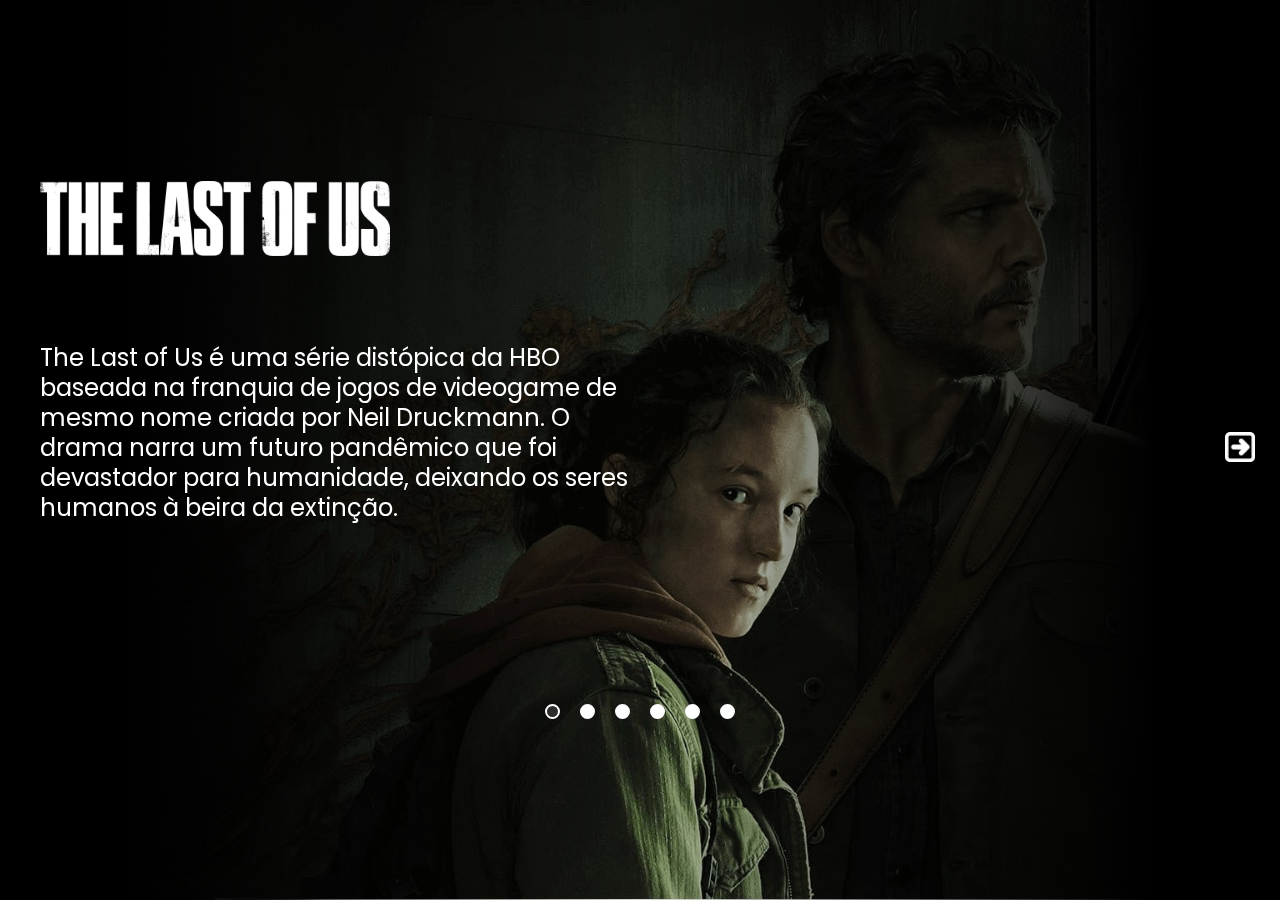
<file: index.html>
<!DOCTYPE html>
<html lang="pt-BR">
<head>
    <meta charset="UTF-8">
    <meta http-equiv="X-UA-Compatible" content="IE=edge">
    <meta name="viewport" content="width=device-width, initial-scale=1.0">
    <title>The Last of Us - Série</title>

    <link rel="preconnect" href="https://fonts.googleapis.com">
    <link rel="preconnect" href="https://fonts.gstatic.com" crossorigin>
    <link href="https://fonts.googleapis.com/css2?family=Poppins:wght@300;400;500&display=swap" rel="stylesheet">

    <link rel="stylesheet" href="./src1/css/reset.css">
    <link rel="stylesheet" href="./src1/css/estilos.css">
    <link rel="stylesheet" href="./src1/css/responsivo.css">

</head>
<body>
    <main>
        <div class="carrossel">
            <img class="imagem ativa" src="./src1/imagem/tlou-1.jpg" alt="Ellie e Joel abraçados">

            <img class="imagem" src="./src1/imagem/tlou-2.jpg" alt="Personagens The Last of Us">

            <img class="imagem" src="./src1/imagem/tlou-3.jpg" alt="Joel olhando pela janela">

            <img class="imagem" src="./src1/imagem/tlou-4.jpg" alt="Ellie e Tess se olhando">

            <img class="imagem" src="./src1/imagem/tlou-5.jpg" alt="Ellie e Joel caminhando em uma cidade destruída">

            <img class="imagem" src="./src1/imagem/tlou-6.jpg" alt="Joel segurando uma lanterna ligada na mão direita">
        </div>

        <div class="conteudo">
            <div class="informacoes">
                <img class="logo" src="./src1/imagem/logo.png" alt="logo The Last of Us">
            
                <p class="descricao">
                    The Last of Us é uma série distópica da HBO baseada na franquia de jogos de videogame de mesmo nome criada por Neil Druckmann. O drama narra um futuro pandêmico que foi devastador para humanidade, deixando os seres humanos à beira da extinção.

                </p>
            </div>
                
            <div class="botoes-carrossel">
                <button class="botao selecionado"></button>
                <button class="botao"></button>
                <button class="botao"></button>
                <button class="botao"></button>
                <button class="botao"></button>
                <button class="botao"></button>
            </div>
        </div>

        <aside class="menu-lateral">
            <ul>
                
                <li>
                    <a href="./index2.html" target="">
                        <img src="./src1/imagem/seta-direita.png" alt="Próxima página" class="icone">
                    </a>
                </li>
            </ul>
        </aside>
    </main>
    <script src="./src1/js/index.js"></script>
</body>
</html>
</file>
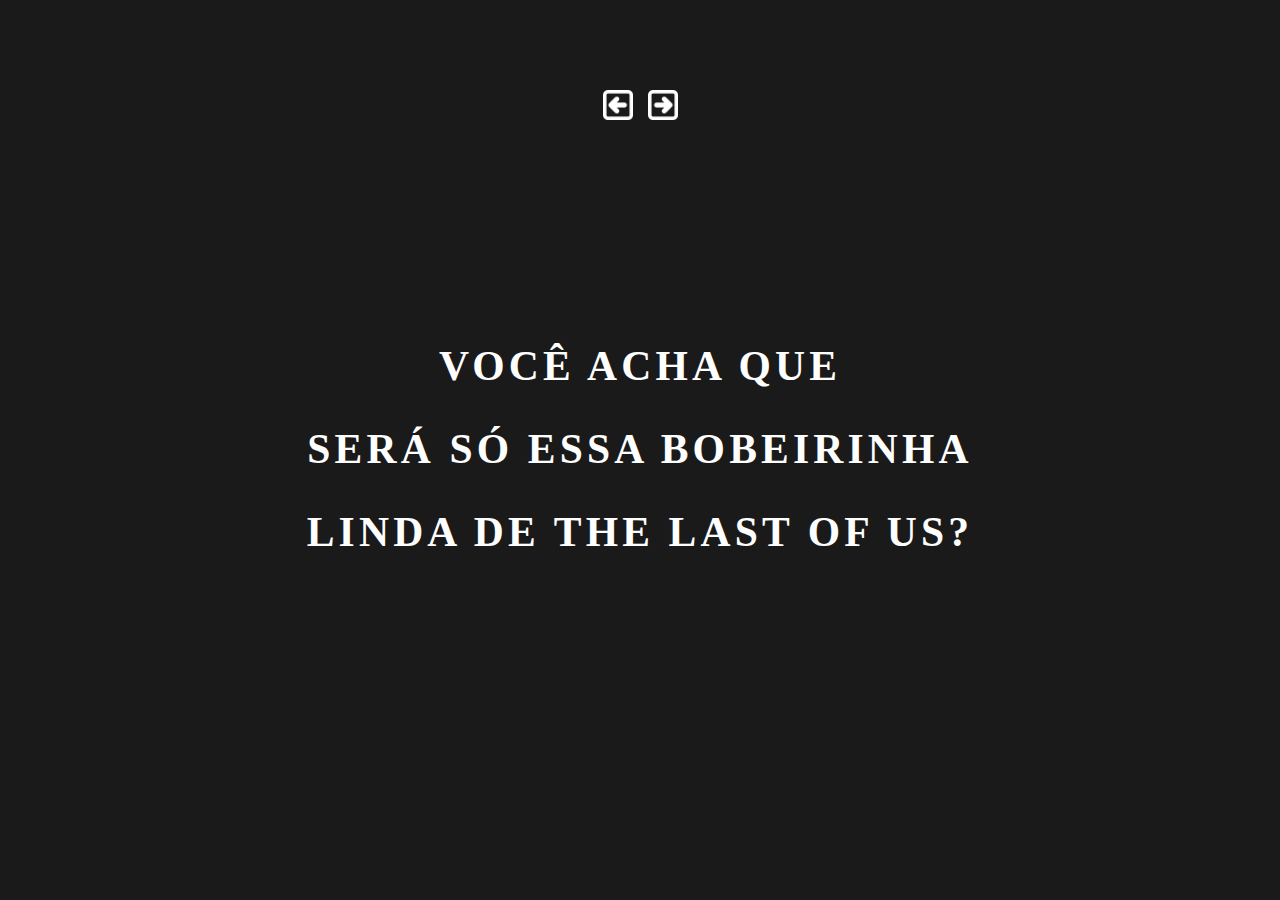
<file: index2.html>
<!DOCTYPE html>
<html lang="en">

<head>
    <meta charset="UTF-8">
    <meta http-equiv="X-UA-Compatible" content="IE=edge">
    <meta name="viewport" content="width=device-width, initial-scale=1.0">
    <title>Será?...</title>

    <link rel="stylesheet" href="./src2/css/reset.css">
    <link rel="stylesheet" href="./src2/css/estilos.css">
    <link rel="stylesheet" href="./src2/css/responsivo.css">

</head>

<body>
    <h1>
        <div class="container">
            <span class="txt anim-text-flow">Você acha que<br>será só essa bobeirinha<br>linda de The Last of Us?</span>
        </div>
    </h1>


    <aside class="menu-lateral">
        <ul>
            <li>
                <a href="./index.html" target="">
                    <img src="./src2/imagem/seta-esquerda.png" alt="Página anterior" class="icone">
                </a>
            </li>
            <li>
                <a href="./index3.html" target="">
                    <img src="./src2/imagem/seta-direita.png" alt="Próxima página" class="icone">
                </a>
            </li>
        </ul>
    </aside>

</body>

</html>
</file>
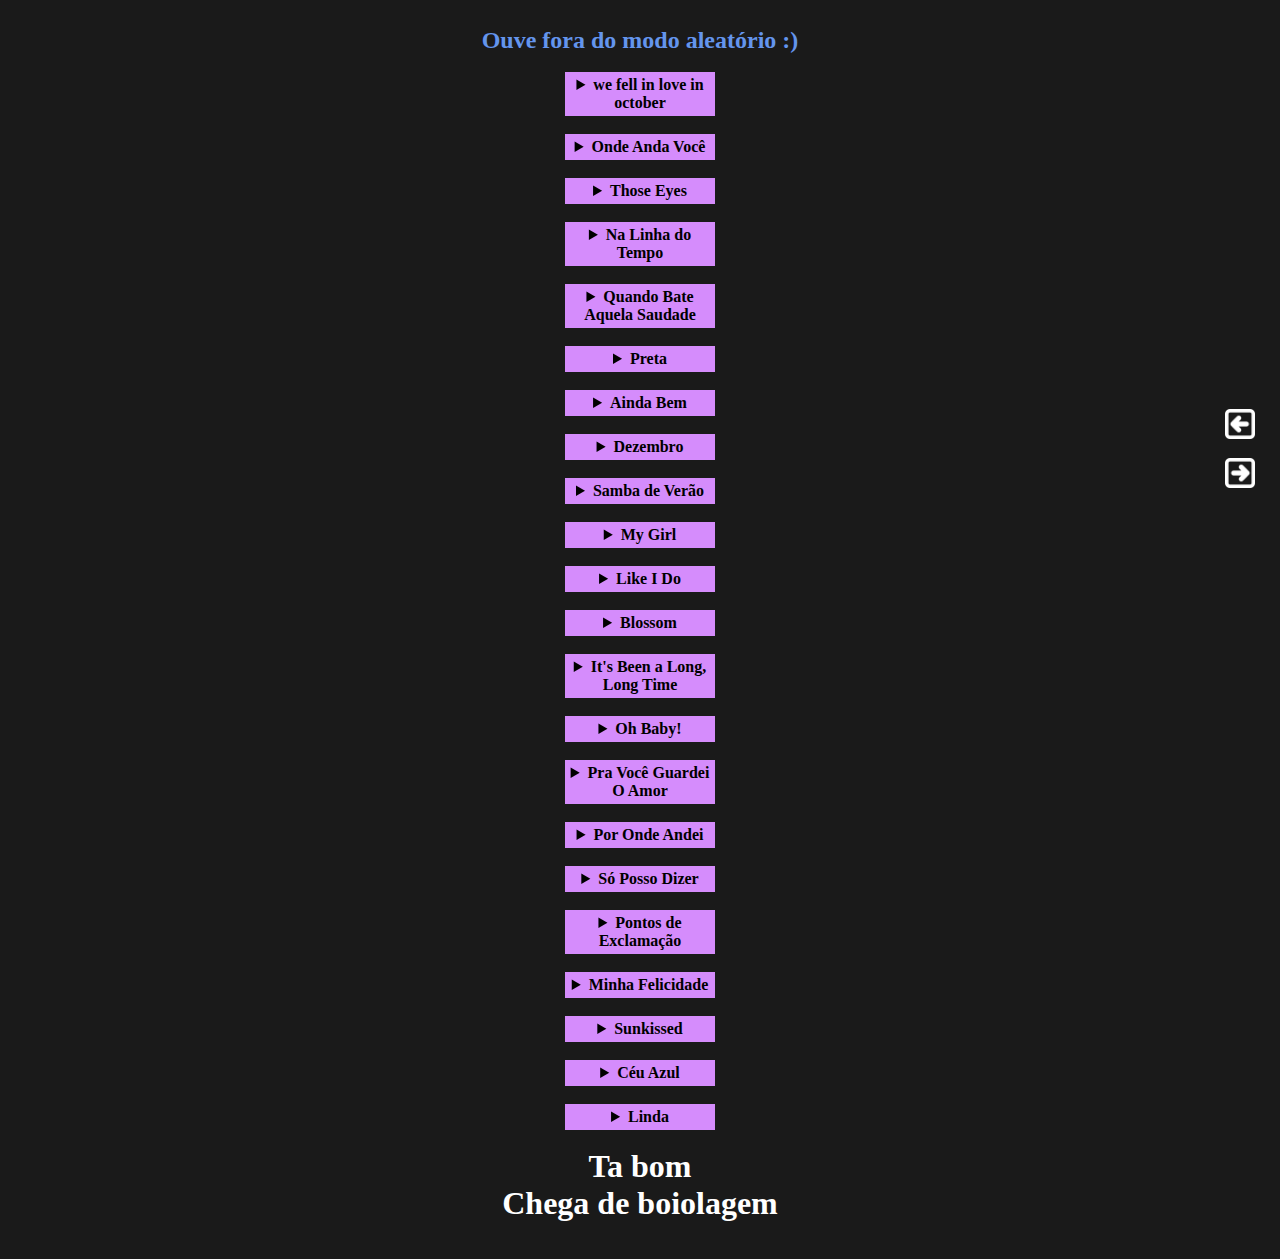
<file: index3.html>
<!DOCTYPE html>
<html lang="en">

<head>
    <meta charset="UTF-8">
    <meta name="viewport" content="width=device-width, initial-scale=1.0">
    <title>Músicas</title>

    <link rel="stylesheet" href="./src3/css/reset.css">
    <link rel="stylesheet" href="./src3/css/estilos.css">
    <link rel="stylesheet" href="./src3/css/responsivo.css">

</head>

<body>
    <center>

        <div class="div_background"></div>
        <p>
        <h2><br>
            <a href="https://open.spotify.com/playlist/4BngPzo7iBWo9ljDiGcypI?si=53e51b097d1c49df" target="_blank">
                Ouve fora do modo aleatório :)
            </a>
        </h2>
        </p><br>
        <details>
            <summary id="caixa"><b> we fell in love in october </b></summary>
            <br>
            <p>
                <font color="white">
                    We fell in love in October<br>
                    That's why, I love fall<br>
                    Looking at the stars<br>
                    Admiring from afar<br>
                    My girl, my girl, my girl<br>
                    You will be my girl<br>
                    My girl, my girl, my girl<br>
                    You will be my world<br>
                    My world, my world, my world<br>
                    You will be my girl<br>
                </font>
            </p>


        </details>

        <br>

        <details>

            <summary id="caixa"> <b> Onde Anda Você </b> </summary>
            <br>
            <p>
                <font color="white">
                    E por falar em saudade<br>
                    Onde anda você?<br>
                    Onde anda os seus olhos<br>
                    Que a gente não vê<br>
                    Onde anda esse corpo?<br>
                    Que me deixou morto<br>
                    De tanto prazer<br>
                    [...]<br>
                    E por falar em paixão<br>
                    Em razão de viver<br>
                    Você bem que podia<br>
                    Me aparecer<br>
                    Nesses mesmos lugares<br>
                    Na noite, nos bares<br>
                    Onde anda você?<br>
        </details>
        <br>
        <details>
            <summary id="caixa"> <b> Those Eyes </b> </summary>
            <br>
            <p>
                <font color="white">
                    When we're done making love<br>
                    And you look up and give me those eyes<br>
                    [...]<br>
                    And your hand touches mine<br>
                    When we're done making love<br>
                    And you look up and give me those eyes<br>
                    'Cause all of the small things that you do<br>
                    Are what remind me why I fell for you<br>
                    And when we're apart, and I'm missing you<br>
                    I close my eyes and all I see is you<br>
                    And the small things you do<br>
        </details> <br>

        <details>
            <summary id="caixa"> <b> Na Linha do Tempo </b> </summary>
            <br>
            <p>
                <font color="white">
                    Eu te dei o ouro do Sol, a prata da Lua<br>
                    Te dei as estrelas pra desenhar o teu céu<br>
                    Na linha do tempo, o destino escreveu<br>
                    Com letras douradas, você e eu<br><br>

                    Há quanto tempo eu esperava encontrar alguém assim<br>
                    Que se encaixasse bem nos planos que um dia fiz pra mim<br>
                    Você e eu<br><br>

                    Vou dizer<br>
                    Que nessas frases tem um pouco de nós dois<br>
                    Que não deixamos o agora pra depois<br>
                    Quando te vejo eu me sinto tão completo por onde eu vou<br><br>

                    E nesses traços vou tentando descrever<br>
                    Que mil palavras é tão pouco pra dizer<br>
                    Que um sentimento muda tudo, muda o mundo<br>
                    Isso é o amor<br><br>

                    Na linha do tempo, o destino escreveu<br>
                    Com letras douradas, você e eu<br></font>
            </p>
        </details>
        <br>
        <details>
            <summary id="caixa"> <b> Quando Bate Aquela Saudade </b> </summary>
            <br>
            <p>
                <font color="white">
                    É você que tem<br>
                    Os olhos tão gigantes<br>
                    E a boca tão gostosa<br>
                    Eu não vou aguentar<br>
                    Senta aqui do lado<br>
                    E tira logo a roupa<br>
                    E esquece o que não importa<br>
                    Nem vamos conversar<br>
                    Olha bem, mulher<br>
                    Eu vou te ser sincero<br>
                    Quero te ver de branco<br>
                    Quero te ver no altar<br>
                    Não tem medo, não<br>
                    Eu sei, vai dar errado<br>
                    A gente fica longe<br>
                    E volta a namorar depois<br>
                    Olha bem, mulher (olha bem, mulher)<br>
                    Eu vou te ser sincero<br>
                    Eu tô com uma vontade danada<br>
                    De te entregar todos beijos que eu não te dei<br>
                    E eu tô com uma saudade apertada<br>
                    De ir dormir bem cansado<br>
                    E de acordar do teu lado pra te dizer<br>
                    Que eu te amo<br>
                    Que eu te amo demais<br>
                    Olha bem, mulher<br>
                    Eu vou te ser sincero<br>
                    Quero te ver de branco<br>
                    Quero te ver no altar<br>
                    Não tem medo, não<br>
                    A gente fica longe<br>
                    A gente até se esconde<br>
                    E volta a namorar depois<br>
                    Que é você que tem (é você que tem)<br>
                    Os olhos tão gigantes<br>
                    E a boca tão gostosa<br>
                    Eu não vou aguentar<br>
                    Olha bem, mulher<br>
                    Eu vou te ser sincero<br>
                    Eu tô com uma vontade danada<br>
                    De te entregar todos os beijos que eu não te dei<br>
                    E eu tô com uma saudade apertada<br>
                    De ir dormir bem cansado<br>
                    E de acordar do teu lado pra te dizer<br>
                    Que eu te amo<br>
                    Que eu te amo demais<br>
                    Eu tô com uma vontade danada<br>
                    De te entregar todos os beijos que eu não te dei<br>
                    E eu tô com uma saudade apertada<br>
                    De ir dormir bem cansado<br>
                    E de acordar do teu lado<br>
                    Pra te dizer que eu te amo<br>
                    Que eu te amo demais<br>
                </font>
            </p>


        </details><br>
        <details>
            <summary id="caixa"> <b> Preta </b> </summary>
            <br>
            <p>
                <font color="white">
                    Quando eu te chamar não se acanhe, não<br>
                    Quero te ver chegando bem devagarinho<br>
                    Ver teu andar ganhando todo meu carinho<br>
                    Ser no teu rosto a razão do só sorrir<br>
                    Ô preta, ainda bem que tu existe<br>
                    Pra me saber e me cuidar se aqui é triste<br>
                    E ensinar que não é não<br>
                    E a vida é sim melhor quando se dá amor<br>
                    Se por acaso eu te disser<br>
                    Que meu segredo é ser segredo pra você<br>
                    Será que muda aí dentro teu querer?<br>
                    O teu amor eu não arrisco de perder<br>
                    Sei lá, é que essa vida sem viver<br>
                    No teu sossego, graça é o que não deve ter<br>
                    A minha prece é pra tu me desvendar<br>
                    Vou te dizer, bobeira é tempo nos ganhar<br>
                    Quando tu quiser, tô te esperando aqui<br>
                    Já fiz a lista de tudo que você gosta<br>
                    Já esqueci os gestos que você não aprova<br>
                    Posso fingir até que sei bem cozinhar, a-ha!<br>
                    Ô preta, ainda bem que tu existe<br>
                    Pra me saber e me cuidar se aqui é triste<br>
                    E ensinar que não é não<br>
                    E a vida é sim melhor quando se dá amor<br>
                    Se por acaso eu te disser<br>
                    Que meu segredo é ser segredo pra você<br>
                    Será que muda aí dentro teu querer?<br>
                    O teu amor eu não arrisco de perder<br>
                    Sei lá, é que essa vida sem viver<br>
                    No teu sossego, graça que não deve ter<br>
                    A minha prece é pra tu me desvendar<br>
                    Vou te dizer, bobeira é o tempo nos ganhar<br>
                    Pretinha<br>
                    O céu tá ali pra te enfeitar<br>
                    Não tem um peso em quem veio pra amar<br>
                    Não tem escolha quando o coração quem diz<br>
                    Pretinha<br>
                    Não tem problema se doer<br>
                    Me deixa perto pra fazer passar<br>
                    Tem nada errado se é o que te faz feliz<br>
        </details> <br>

        <details>
            <summary id="caixa"> <b> Ainda Bem </b> </summary>
            <br>
            <p>
                <font color="white">
                    Ainda bem<br>
                    Que agora encontrei você<br>
                    Eu realmente não sei<br>
                    O que eu fiz pra merecer<br>
                    Você<br><br>

                    Porque ninguém<br>
                    Dava nada por mim<br>
                    Quem dava, eu não tava a fim<br>
                    Até desacreditei de mim<br><br>

                    O meu coração<br>
                    Já estava acostumado<br>
                    Com a solidão<br>
                    Quem diria que a meu lado<br>
                    Você iria ficar<br><br>

                    Você veio pra ficar<br>
                    Você que me faz feliz<br>
                    Você que me faz cantar<br>
                    Assim<br><br>

                    O meu coração<br>
                    Já estava aposentado<br>
                    Sem nenhuma ilusão<br>
                    Tinha sido maltratado<br>
                    Tudo se transformou<br><br>

                    Agora você chegou<br>
                    Você que me faz feliz<br>
                    Você que me faz cantar<br>
                    Assim<br><br>

                    Na, na, na, na<br>
                    Na, na, na, na, na, na<br>
                    Na, na, na, na, na, na, na<br>
                    Na, na, na, na, na, na, na<br>
                    Na, é<br><br>

                    Na, na, na, na<br>
                    Na, na, na, na, na, na<br>
                    Na, na, na, na, na, na, na<br>
                    Na, na, na, na, na, na, na<br>
                    Na, é<br><br>

                    O meu coração<br>
                    Já estava acostumado<br>
                    Com a solidão<br>
                    Quem diria que a meu lado<br>
                    Você iria ficar<br><br>

                    Você veio pra ficar<br>
                    Você que me faz feliz<br>
                    Você que me faz cantar<br>
                    Assim<br><br>

                    O meu coração<br>
                    Já estava aposentado<br>
                    Sem nenhuma ilusão<br>
                    Tinha sido maltratado<br>
                    Tudo se transformou<br><br>

                    Agora você chegou<br>
                    Você que me faz feliz<br>
                    Você que me faz cantar<br>
                    Assim<br><br>

                    Na, na, na, na<br>
                    Na, na, na, na, na, na<br>
                    Na, na, na, na, na, na, na<br>
                    Na, na, na, na, na, na, na<br>
                    Na, é<br><br>

                    Ainda bem<br>
        </details> <br>

        <details>
            <summary id="caixa"> <b> Dezembro </b> </summary>
            <br>
            <p>
                <font color="white">
                    A minha felicidade tem<br>
                    A pele tão macia<br>
                    E os olhos castanhos<br>
                    Num final de tarde de dezembro<br>
                    O sol bate em seu rosto<br>
                    Oh céus, ela é tão bela<br>
                    E o seu olhar se equipara<br>
                    Ao brilho das estrelas<br>
                    O seu sorriso<br>
                    É como uma constelação<br>
                    Me dá sua mão<br>
                    Quero seu amor<br>
        </details> <br>

        <details>
            <summary id="caixa"> <b> Samba de Verão </b> </summary>
            <br>
            <p>
                <font color="white">
                    Você viu só que amor<br>
                    Nunca vi coisa assim<br>
                    E passou, nem parou<br>
                    Mas olhou só pra mim<br>
                    Se voltar, vou atrás<br>
                    Vou pedir, vou falar<br>
                    Vou dizer que o amor<br>
                    Foi feitinho pra dar<br>
                    Olha, é como o verão<br>
                    Quente o coração<br>
                    Salta de repente<br>
                    Para ver a menina que vem<br>
                    Ela vem, sempre tem<br>
                    Esse mar no olhar<br>
                    E vai ver, tem de ser<br>
                    Nunca tem quem amar<br>
                    Hoje sim, diz que sim<br>
                    Já cansei de esperar<br>
                    Não parei, nem dormi<br>
                    Só pensando em me dar<br>
                    Peço, mas você não vem<br>
                    Bem, deixo então, olha o céu<br>
                    Falo só, mas você vem<br>
                    Você viu só que amor<br>
                    Nunca vi coisa assim<br>
                    E passou, nem parou<br>
                    Mas olhou só pra mim<br>
                    Se voltar, vou atrás<br>
                    Vou pedir, vou falar<br>
                    Vou dizer que o amor<br>
                    Foi feitinho pra dar<br>
                    Olha, é como o verão<br>
                    Quente o coração<br>
                    Salta de repente<br>
                    Para ver a menina que vem<br>
                    Ela vem, sempre tem<br>
                    Esse mar no olhar<br>
                    E vai ver, tem de ser<br>
                    Nunca tem quem amar<br>
                    Hoje sim, diz que sim<br>
                    Já cansei de esperar<br>
                    Não parei, nem dormi<br>
                    Só pensando em lhe dar<br>
                    Peço, mas você não vem<br>
                    Bem, deixo então, olha o céu<br>
                    Falo só, mas você vem<br>
                    Deixo então, olha o céu<br>
                    Falo só, mas você vem<br>
                    Deixo então, olha o céu<br>
                    Falo só, mas você vem<br>
        </details> <br>

        <details>
            <summary id="caixa"> <b> My Girl </b> </summary>
            <br>
            <p>
                <font color="white">
                    I've got sunshine on a cloudy day<br>
                    When it's cold outside I've got the month of may<br>
                    I guess you'd say<br>
                    What can make me feel this way<br>
                    My girl (my girl, my girl, ooh)<br>
                    Talkin' 'bout my girl<br>
                    (My girl)<br>
                    I've got so much honey, the bees envy me<br>
                    I've got a sweeter song than the birds in the trees<br>
                    Well, I guess you say<br>
                    What can make me feel this way<br>
                    My girl (my girl)<br>
                    Talkin' 'bout my girl<br>
                    My girl<br>
                    Hey, hey, hey<br>
                    Hey, hey, hey<br>
                    I don't need no money<br>
                    Fortune or fame<br>
                    I've got all the riches, baby<br>
                    One man can claim<br>
                    Well, I guess you say<br>
                    What can make me feel this way<br>
                    My girl (my girl, my girl, ooh)<br>
                    Talkin' 'bout my girl<br>
                    My girl<br>
                    Talkin' 'bout my girl<br>
                    I've got sunshine on a cloudy day<br>
                    My girl I even got the month of may<br>
                    My girl<br>
                    Talkin' 'bout my girl<br>
                    My girl<br>
                    Talkin' 'bout my girl<br>
        </details> <br>

        <details>
            <summary id="caixa"><b> Like I Do </b></summary>
            <br>
            <p>
                <font color="white">
                    There's sunshine in her smile<br>
                    She acts like she's a child, me too<br>
                    She's pretty in her dress<br>
                    But she's pretty nonetheless, it's true<br>
                    If her heart would break in two<br>
                    I would stay to see her through<br>
                    And I like her I wish she knew<br>
                    I hope she likes me like I do<br>
                    Slow dancing in the rain<br>
                    Or traveling to Spain with you<br>
                    I'm desperate for her touch<br>
                    But would she think it's too much, would you?<br>
                    If her heart would break in two<br>
                    I would stay to see her through<br>
                    And I like her I wish she knew<br>
                    Cause no one likes her like I do<br>
                    I wish for love from her<br>
                    I cross my fingers in the hopes that she wishes for same<br>
                    Oh but why can't she move on to someone else<br>
                    Someone like me<br>
                    If her heart would break in two<br>
                    I would stay to see her through<br>
                    And I like her I wish she knew<br>
                    I hope she loves me like I do<br>
                    And if her heart would break in two<br>
                    Just tell me,<br>
                    Oh, tell me,<br>
                    Oh, please tell me that you love me too<br>
                    And I love her I wish she knew<br>
                    Cause no one loves her like I do<br>
                </font>
            </p>


        </details>

        <br>

        <details>

            <summary id="caixa"> <b> Blossom </b> </summary>
            <br>
            <p>
                <font color="white">
                    Mother nature is truly amazing<br>
                    What it can do<br>
                    And it resembles you<br>
                    Each date is a special occasion<br>
                    I'll get tulips and lily's<br>
                    So you can stay with me, yeah<br>
                    I wish I could stay here forever<br>
                    But you got better things to do<br>
                    I won't be complete without you, yeah<br>
                    Six words I say because it's true, yeah<br>
                    Told you there won't be one moment<br>
                    Without you on my mind<br>
                    It's your heart I got to find<br>
                    'Cause every time you smile, flowers blossom<br>
                    Got me thinkin' "I love you, I love you"<br>
                    'Cause you're so awesome<br>
                    Follow me through the rain<br>
                    And let's shelter beneath the flowers<br>
                    I cannot live without you, without you<br>
                    So let's spend hours<br>
                    Spending hours together with nature forever now<br>
                    She is so fine, yeah<br>
                    And lovin' got me outta my mind, yeah<br>
                    Got me thinking 'bout her every other time<br>
                    You're the treasure that my love's gotta find<br>
                    Follow me I know that you wanna (wanna)<br>
                    Chill with me around the sunflowers (flower)<br>
                    Kiss me underneath rain shower (love me)<br>
                    I wish I could stay here forever<br>
                    But you got better things to do<br>
                    I won't be complete without you, yeah<br>
                    Six words I say because it's true, yeah<br>
                    I told you there won't be one moment<br>
                    Without you on my mind<br>
                    It's your heart I got to find<br>
                    'Cause every time you smile, flowers blossom<br>
                    Got me thinkin' "I love you, I love you"<br>
                    'Cause you're so awesome<br>
                    Follow me through the rain<br>
                    And let's shelter beneath the flowers<br>
                    I cannot live without you, without you<br>
                    So let's spend hours<br>
                    Spending hours together with nature forever now<br>
                    Got me thinkin' "I love you, I love you"<br>
                    'Cause you're so awesome<br>
                    Follow me through the rain<br>
                    And let's shelter beneath the flowers<br>
                    I cannot live without you, without you<br>
                    So let's spend hours<br>
                    'Cause every time you smile flowers blossom<br>
                    Got me knowing I love you, I love you<br>
                    'Cause you're so awesome<br>
                    Follow me through the rain<br>
                    And let's shelter beneath the flowers<br>
                    I cannot live without you, without you<br>
                    So let's spend hours<br>
                    Spend our whole life together, yeah<br>
        </details>
        <br>
        <details>
            <summary id="caixa"> <b> It's Been a Long, Long Time </b> </summary>
            <br>
            <p>
                <font color="white">
                    Never thought that you would be<br>
                    Standing here so close to me<br>
                    There is so much I feel that I should say<br>
                    But words can wait until some other day<br><br>

                    Kiss me once<br>
                    Then, kiss me twice<br>
                    Then, kiss me once again<br>
                    It's been a long, long time<br><br>

                    Haven't felt like this, my dear<br>
                    Since can't remember when<br>
                    It's been a long, long time<br><br>

                    You'll never know<br>
                    How many dreams I dream about you<br>
                    Or just how empty they all seem without you<br><br>

                    So, kiss me once<br>
                    Then, kiss me twice<br>
                    Then, kiss me once again<br>
                    It's been a long, long time<br>
        </details> <br>

        <details>
            <summary id="caixa"> <b> Oh Baby! </b> </summary>
            <br>

            <p>
                <font color="white">
                    Oh baby<br>
                    This kinda love makes me feel crazy<br>
                    I can’t stop thinking ‘bout you lately<br>
                    Can we go see the moonlight maybe, oh maybe<br>
                    And oh pretty<br>
                    I miss your smile and thats a pity<br>
                    I wanna take you to the city<br>
                    And shake it shake yeah lets get groovy, get groovy<br><br>

                    Hey<br>
                    What are we doing today?<br>
                    Maybe, go out and sit by the cafe right by the bay<br>
                    Or we could<br>
                    Stay<br>
                    Indoors instead of the shore<br>
                    But I’d rather be in Singapore just taking a tour, with you<br>
                    I never thought that you’d be spending your time with me<br>
                    But I ain’t complaining ‘cause there’s no wherе I would really rather be<br><br>

                    Oh<br>
                    What arе you doing to me?<br>
                    Oh<br>
                    Whenever I’m around you I feel free<br><br>

                    Oh baby<br>
                    This kinda love makes me feel crazy<br>
                    I can’t stop thinking ‘bout you lately<br>
                    Can we go see the moonlight maybe, oh maybe<br>
                    And oh pretty<br>
                    I miss your smile and thats a pity<br>
                    I wanna take you to the city<br>
                    And shake it shake yeah lets get groovy, get groovy<br><br>

                    It started with the “hello, hey, how you doin’?”<br>
                    Then we kicked it off, and started cruisin<br>
                    Through the highs and all the lows<br>
                    Now were livin’ in a place that nobody knows<br>
                    The things we do together makes me smile<br>
                    And our love never seems to leave its style<br><br>

                    Oh<br>
                    And you like what I’m doing to you<br>
                    Oh<br>
                    Whenever we’ve got nothing else to do<br><br>

                    Oh baby<br>
                    This kinda love makes me feel crazy<br>
                    I can’t stop thinking ‘bout you lately<br>
                    Can we go see the moonlight maybe, oh maybe<br>
                    And oh pretty<br>
                    I miss your smile and thats a pity<br>
                    I wanna take you to the city<br>
                    And shake it shake yeah lets get groovy, get groovy<br><br>

                    Oh, I remember when we met<br>
                    The crowd seemed to leave the room and we talked night away<br>
                    Oh, I remember all the stars<br>
                    I saved one for you, I can still see it shine<br><br>


                    Oh baby<br>
                    This kinda love makes me feel crazy<br>
                    I can’t stop thinking ‘bout you lately<br>
                    Can we go see the moonlight maybe, oh maybe<br>
                    And oh pretty<br>
                    I miss your smile and thats a pity<br>
                    I wanna take you to the city<br>
                    And shake it shake yeah lets get groovy, get groovy<br><br>

                    Oh baby<br>
                    This kinda love makes me feel crazy<br>
                    I can’t stop thinking ‘bout you lately<br>
                    Can we go see the moonlight maybe, oh maybe<br>
                    And oh pretty<br>
                    I miss your smile and thats a pity<br>
                    I wanna take you to the city<br>
                    And shake it shake yeah lets get groovy, get groovy<br><br>

                    Oh baby<br>
                    Crazy<br>
                    ‘Bout you lately<br>
                    Maybe, oh maybe<br>
                    And oh pretty<br>
                    Pity<br>
                    To the city<br>
                    And shake it shake yeah lets get groovy, get groovy<br>
                </font>
            </p>
        </details>
        <br>
        <details>
            <summary id="caixa"> <b> Pra Você Guardei O Amor </b> </summary>
            <br>
            <p>
                <font color="white">
                    Pra você guardei o amor que nunca soube dar<br>
                    O amor que tive e vi sem me deixar<br>
                    Sentir sem conseguir provar<br>
                    Sem entregar<br>
                    E repartir<br>
                    Pra você guardei o amor<br>
                    Que sempre quis mostrar<br>
                    O amor que vive em mim vem visitar<br>
                    Sorrir, vem colorir solar<br>
                    Vem esquentar<br>
                    E permitir<br>
                    Quem acolher o que ele têm e traz<br>
                    Quem entender o que ele diz<br>
                    No giz do gesto o jeito pronto<br>
                    Do piscar dos cílios<br>
                    Que o convite do silêncio<br>
                    Exibe em cada olhar<br>
                    Guardei<br>
                    Sem ter porque<br>
                    Nem por razão<br>
                    Ou coisa outra qualquer<br>
                    Além de não saber como fazer<br>
                    Pra ter um jeito meu de me mostrar<br>
                    Achei<br>
                    Vendo em você<br>
                    E explicação nenhuma isso requer<br>
                    Se o coração bater forte e arder<br>
                    No fogo o gelo vai queimar<br>
                    Pra você guardei o amor<br>
                    Que aprendi vendo os meus pais<br>
                    O amor que tive e recebi<br>
                    E hoje posso dar livre e feliz<br>
                    Céu cheiro e ar na cor que arco-íris<br>
                    Risca ao levitar<br>
                    Vou nascer de novo<br>
                    Lápis, edifício, tevere, ponte<br>
                    Desenhar no seu quadril<br>
                    Meus lábios beijam signos feito sinos<br>
                    Trilho a infância, terço o berço<br>
                    Do seu lar<br>
                    Guardei<br>
                    Sem ter porque<br>
                    Nem por razão<br>
                    Ou coisa outra qualquer<br>
                    Além de não saber como fazer<br>
                    Pra ter um jeito meu de me mostrar<br>
                    Achei<br>
                    Vendo em você<br>
                    Explicação nenhuma isso requer<br>
                    Se o coração bater forte e arder<br>
                    No fogo o gelo vai queimar<br>
                </font>
            </p>


        </details><br>
        <details>
            <summary id="caixa"> <b> Por Onde Andei </b> </summary>
            <br>
            <p>
                <font color="white">
                    Desculpe<br>
                    Estou um pouco atrasado<br>
                    Mas espero que ainda dê tempo<br>
                    De dizer que andei errado<br>
                    E eu entendo<br><br>

                    As suas queixas tão justificáveis<br>
                    E a falta que eu fiz nessa semana<br>
                    Coisas que pareceriam óbvias<br>
                    Até pra uma criança<br><br>

                    Por onde andei<br>
                    Enquanto você me procurava?<br>
                    Será que eu sei<br>
                    Que você é mesmo<br>
                    Tudo aquilo que me faltava?<br><br>

                    Amor, eu sinto a sua falta<br>
                    E a falta é a morte da esperança<br>
                    Como um dia que roubaram o seu carro<br>
                    Deixou uma lembrança<br><br>

                    Que a vida é mesmo<br>
                    Coisa muito frágil<br>
                    Uma bobagem, uma irrelevância<br>
                    Diante da eternidade<br>
                    Do amor de quem se ama<br><br>

                    Por onde andei<br>
                    Enquanto você me procurava?<br>
                    E o que eu te dei<br>
                    Foi muito pouco ou quase nada<br><br>

                    E o que eu deixei?<br>
                    Algumas roupas penduradas<br>
                    Será que eu sei<br>
                    Que você é mesmo<br>
                    Tudo aquilo que me faltava?<br><br>

                    Ah, ah, ah, ah, ah, ah<br>
                    Uh, uh, uh<br>
                    Ah, ah, ah, ah, ah, ah<br>
                    Uh, uh, uh<br><br>

                    Amor, eu sinto a sua falta<br>
                    E a falta é a morte da esperança<br>
                    Como um dia que roubaram o seu carro<br>
                    Deixou uma lembrança<br><br>

                    Que a vida é mesmo<br>
                    Coisa muito frágil<br>
                    Uma bobagem, uma irrelevância<br>
                    Diante da eternidade<br>
                    Do amor de quem se ama<br><br>

                    Por onde andei<br>
                    Enquanto você me procurava?<br>
                    E o que eu te dei<br>
                    Foi muito pouco ou quase nada<br><br>

                    E o que eu deixei<br>
                    Algumas roupas penduradas<br>
                    Será que eu sei<br>
                    Que você é mesmo<br>
                    Tudo aquilo que me faltava?<br><br>

                    Ah, ah, ah, ah, ah, ah<br>
                    Uh, uh, uh<br>
                    Ah, ah, ah, ah, ah, ah<br>
                    Uh, uh, uh<br><br>

                    Por onde andei<br>
                    Enquanto você me procurava?<br>
                    E o que eu te dei<br>
                    Foi muito pouco ou quase nada<br><br>

                    E o que eu deixei?<br>
                    Algumas roupas penduradas<br>
                    Será que eu sei<br>
                    Que você é mesmo<br>
                    Tudo aquilo que me faltava?<br><br>

                    Ah, ah, ah, ah, ah, ah<br>
                    Uh, uh, uh<br>
                    Ah, ah, ah, ah, ah, ah<br>
                    Uh, uh, uh<br>
                </font>
            </p>


        </details><br>
        <details>
            <summary id="caixa"> <b> Só Posso Dizer </b> </summary>
            <br>
            <p>
                <font color="white">
                    Cada um de nós tem o seu próprio jeito de ser<br>
                    Mas tudo que foi feito<br>
                    Só fizemos juntos<br>
                    Porque você ouviu a minha<br>
                    E eu, a sua voz<br>
                    Tudo que dissemos sempre teve efeito, mas sobra<br>
                    Um ou outro aspecto<br>
                    O inverso do direito é a busca do desejo sem culpa<br>
                    Protegem as flores seus espinhos<br>
                    Preferem os cactos<br>
                    Que a solidão da noite assista a flor<br>
                    Quando se abre<br>
                    Mas eu só posso dizer<br>
                    Que eu só fico bem ao seu lado<br>
                    Eu já tentei com outro alguém<br>
                    Mas não consigo dormir sem seus braços<br>
                    Vou dizer<br>
                    Que eu só fico bem ao seu lado<br>
                    Eu já tentei com outro alguém<br>
                    Mas não consigo dormir sem seus braços<br>
                    Cada um de nós tem um enorme respeito e após<br>
                    Todo esse tempo<br>
                    Que estivemos juntos<br>
                    Você lutou por mim, e eu por você<br>
                    Tudo que enfrentamos sempre demos um jeito tão nosso<br>
                    E é isso que eu adoro<br>
                    E o inverno é o silêncio<br>
                    É quando a Terra aguarda<br>
                    Protegem as flores seus espinhos<br>
                    Preferem os cactos<br>
                    Que a solidão da noite assista a flor<br>
                    Quando se abre<br>
                    Mas eu só posso dizer<br>
                    Que eu só fico bem ao seu lado<br>
                    Eu já tentei com outro alguém<br>
                    Mas não consigo dormir sem seus braços<br>
                    Vou dizer<br>
                    Que eu só fico bem ao seu lado<br>
                    Eu já tentei com outro alguém<br>
                    Mas não consigo dormir sem seus braços<br>
                    Vou dizer<br>
                    Que eu só fico bem ao seu lado<br>
                    Eu já tentei com outro alguém<br>
                    Mas não consigo dormir sem seus braços<br>
                    Vou dizer<br>
                    Que eu só fico bem ao seu lado<br>
                    Eu já tentei com outro alguém<br>
                    Mas não consigo dormir...<br>
                </font>
            </p>


        </details><br>

        <details>
            <summary id="caixa"> <b> Pontos de Exclamação </b> </summary>
            <br>
            <p>
                <font color="white">
                    Eu sei o que você vai dizer<br>
                    Quando a foto aparecer<br>
                    Vai curtir e vai sentir<br>
                    Que o destino fez nos conhecer<br>
                    Agarre e não largue essa mão<br>
                    Se nos der sorte, vai levar a São João<br>
                    Toda noite eu quero que você<br>
                    Diga que a vida foi feita pra viver<br>
                    Dói o peito<br>
                    Só de olhar o jeito que tu posa<br>
                    Saudades, pontos de exclamação<br>
                    Você está maravilhosa<br>
                    Foto aprumada, respeitosa<br>
                    Pede sempre: por favor<br>
                    Mas todo dia implora foda<br>
                    Fora dessa linha de amor<br>
                    Agarre e não largue essa mão<br>
                    Se nos der sorte, vai levar a São João<br>
                    Toda noite eu quero que você<br>
                    Diga que a vida foi feita pra viver<br>
                    Dói o peito<br>
                    Só de olhar o jeito que tu posa<br>
                    Saudades, pontos de exclamação<br>
                    Você está maravilhosa<br>
                </font>
            </p>


        </details><br>

        <details>
            <summary id="caixa"> <b> Minha Felicidade </b> </summary>
            <br>
            <p>
                <font color="white">
                    Quero ver o sol nascer<br>
                    De novo aqui<br>
                    Pra despertar<br>
                    Tudo aquilo que senti<br>
                    Guardei por nós<br>
                    Nesse lugar<br>
                    Você é um pedaço em mim<br>
                    Eu quero viver em teus braços<br>
                    Pra sempre<br>
                    Pra sempre<br>
                    Lembra aquele tempo amor<br>
                    Onde a gente se encontrou<br>
                    Foi ali que começou<br>
                    Minha felicidade<br>
                    Lembra aquele beijo amor<br>
                    Quando a gente se encontrou<br>
                    Foi assim que começou<br>
                    Minha felicidade<br>
                    Quero ver o sol nascer<br>
                    De novo aqui<br>
                    Pra despertar<br>
                    Tudo aquilo que senti<br>
                    Guardei por nós<br>
                    Nesse lugar<br>
                    Você é um pedaço em mim<br>
                    Eu quero viver em teus braços<br>
                    Pra sempre<br>
                    Pra sempre<br>
                    Lembra aquele tempo amor<br>
                    Onde a gente se encontrou<br>
                    Foi ali que começou<br>
                    Minha felicidade<br>
                    Lembra aquele beijo amor<br>
                    Quando a gente se encontrou<br>
                    Foi assim que começou<br>
                    Minha felicidade<br>
                    Eu, você, o sol, o mar<br>
                    E mais de mil paisagens<br>
                    Pra testemunhar<br>
                    Que eu seguiria muito bem a vida inteira<br>
                    Sem me preocupar<br>
                    Com a felicidade<br>
                    Toda paisagem fica cinza sem você<br>
                    Qualquer declaração de amor<br>
                    Tão sem porque<br>
                    Hoje é por isso que agradeço ao céu<br>
                    Estar com você<br>
                    Estar com você<br>
                    Hoje é por isso que agradeço ao céu<br>
                    A felicidade<br>
                    Lembra aquele tempo amor<br>
                    Quando a gente se encontrou<br>
                    Foi ali que começou<br>
                    Minha felicidade<br>
                    Lembra aquele beijo amor<br>
                    Quando a gente se encontrou<br>
                    Foi assim que começou<br>
                    Minha felicidade<br>
                </font>
            </p>


        </details><br>

        <details>
            <summary id="caixa"> <b> Sunkissed </b> </summary>
            <br>
            <p>
                <font color="white">
                    So slowly, a sunlit dream pulls me out of sleep<br>
                    Feel the morning through the blinds<br>
                    I get to thinkin' 'bout your sunkissed face<br>
                    And a quiet place, I could give you all my time<br>
                    You know I wanna be your rock, my love<br>
                    You know I wanna be your light<br>
                    In darkness, how you find me just in time<br>
                    To tell me what I needed to hear<br>
                    So if you don't know what you need<br>
                    You can leave it all to me<br>
                    I don't want you worried 'bout a thing<br>
                    I know you'd do the same for me<br>
                    'Cause you're so lovely<br>
                    You're so lovely<br>
                    I can't help but fall for you, love<br>
                    When you love me<br>
                    It's so lovely loving you<br>
                    Oh-oh, oh-oh<br>
                    So lovely loving you<br>
                    Oh-oh, oh-oh<br>
                    So softly, a tender breeze brush against my knees<br>
                    On a summer afternoon<br>
                    I get to thinkin' 'bout the hazy days<br>
                    Under August shade that I used to spend with you<br>
                    I didn't realize it was all I wanted, what I had<br>
                    My riddled heart, I had to cradle back together just to see<br>
                    It's all like magic to me<br>
                    You do magic, baby<br>
                    When you love me<br>
                    You're so lovely<br>
                    I can't help but fall for you, love<br>
                    When you love me<br>
                    It's so lovely loving you<br>
                    Oh-oh, oh-oh<br>
                    So lovely loving you<br>
                    Oh-oh, oh-oh<br>
                    So slowly, a sunlit dream pulls me out of sleep<br>
                    Feel the morning through the blinds<br>
                    I turn my head to meet your sunkissed face<br>
                    In this quiet place, I can give you all my time<br>
                </font>
            </p>


        </details><br>

        <details>
            <summary id="caixa"> <b> Céu Azul </b> </summary>
            <br>
            <p>
                <font color="white">
                    Tão natural quanto a luz do dia<br>
                    Mas que preguiça boa<br>
                    Me deixa aqui à toa<br>
                    Hoje ninguém vai estragar meu dia<br>
                    Só vou gastar energia pra beijar sua boca<br>
                    Fica comigo então, não me abandona não<br>
                    Alguém te perguntou como é que foi seu dia<br>
                    Uma palavra amiga, uma noticia boa<br>
                    Isso faz falta no dia a dia<br>
                    A gente nunca sabe quem são essas pessoas<br>
                    Eu só queria te lembrar<br>
                    Que aquele tempo eu não podia fazer mais por nós<br>
                    Eu estava errado e você não tem que me perdoar<br>
                    Mas também quero te mostrar<br>
                    Que existe um lado bom nessa história<br>
                    Tudo o que ainda temos à compartilhar<br>
                    E viver, e cantar<br>
                    Não importa qual seja o dia<br>
                    Vamos viver, vadiar<br>
                    O que importa é nossa alegria<br>
                    Vamos viver, e cantar,<br>
                    Não importa qual seja o dia<br>
                    Vamos viver, vadiar<br>
                    O que importa é nossa alegria<br>
                    Tão natural quanto a luz do dia<br>
                    Mas que preguiça boa<br>
                    Me deixa aqui á toa<br>
                    Hoje ninguém vai estragar meu dia<br>
                    Só vou gastar energia pra beijar sua boca<br>
                    Eu só queria te lembrar<br>
                    Que aquele tempo eu não podia fazer mais por nós<br>
                    Eu estava errado e você não tem que me perdoar<br>
                    Mas também quero te mostrar,<br>
                    Que existe um lado bom nessa história<br>
                    Tudo que ainda temos à compartilhar<br>
                    E viver, e cantar<br>
                    Não importa qual seja o dia<br>
                    Vamos viver, vadiar<br>
                    O que importa é nossa alegria<br>
                    Vamos viver, e cantar<br>
                    Não importa qual seja o dia<br>
                    Vamos viver, vadiar<br>
                    O que importa é nossa alegria<br>
                    Tão natural quanto a luz do dia<br>
                </font>
            </p>


        </details><br>

        <details>
            <summary id="caixa"> <b> Linda </b> </summary>
            <br>
            <p>
                <font color="white">
                    Ô, linda, o que é que você faz pra ser assim, tão linda?<br>
                    Quando se olhar no espelho, diz assim: tô linda<br>
                    Não sei o que dizer pra te ganhar ainda<br>
                    Mas o começo pode ser assim<br>
                    Avisa geral que já era, não tô mais sozinho na pista<br>
                    Avisa pra elas que eu já fui, pra zoeira dei hasta la vista<br>
                    Só quero uma casa no mato e uma boa razão pra sonhar<br>
                    Um cachorro, um gato, comida no prato<br>
                    E uma cama pra gente quebrar<br>
                    Tava perdido aqui, cê veio me salvar<br>
                    Eu sou um eterno aprendiz, você me dá uma aula<br>
                    É uma canção da Adele, me acalma<br>
                    Eles querem coisa de pele, a gente tem coisa de alma<br>
                    Ô, linda, o que é que você faz pra ser assim, tão linda?<br>
                    Quando se olhar no espelho, diz assim: tô linda<br>
                    Não sei o que dizer pra te ganhar ainda<br>
                    Mas o começo pode ser assim<br>
                    Ô, linda, o que é que você faz pra ser assim, tão linda?<br>
                    Quando se olhar no espelho, diz assim: tô linda<br>
                    Não sei o que dizer pra te ganhar ainda<br>
                    Mas o começo pode ser assim<br>
                    E mesmo se eu cantasse todas as canções do mundo<br>
                    Eu não saberia falar sobre algo tão profundo<br>
                    Eu sei que no fundo só quero algo puro<br>
                    Se o assunto é você, não seguro, me sinto seguro<br>
                    Já posso pensar no futuro<br>
                    Então vem, você é minha baby honey<br>
                    Até já desencanei das vezes que me enganei<br>
                    Ei, eu que vim da bagunça até já cansei<br>
                    Não sou Jorge e Mateus, mas eu também sosseguei<br>
                    Vivendo nesse mundo louco<br>
                    Só quero me entregar um pouco e permitir<br>
                    Sentir (e eu...)<br>
                    Ouvi um Djavan pra me inspirar, pra te escrever (ahn-han)<br>
                    Ouvi Chico Buarque pra aprender sobre você (é, real)<br>
                    Ouvi Roberto Carlos pra saber como fazer (salve, rei!)<br>
                    E ouvi meu coração pra ter coragem de dizer<br>
                    Ô, linda, o que é que você faz pra ser assim, tão linda?<br>
                    Quando se olhar no espelho, diz assim: tô linda<br>
                    Não sei o que dizer pra te ganhar ainda<br>
                    Mas o começo pode ser assim<br>
                    Ô, linda, o que é que você faz pra ser assim, tão linda? (Tão linda)<br>
                    Quando se olhar no espelho diz assim: tô linda (é!)<br>
                    Não sei o que dizer pra te ganhar ainda<br>
                    Mas o começo pode ser assim<br>
                    O que é que você faz? (O que é que você faz?)<br>
                    O que é que você faz?<br>
                    Linda demais, você é linda demais<br>
                    Você é linda demais<br>
                    Ô, linda<br>
                </font>
            </p>


        </details><br>

        <h1>
            Ta bom<br>Chega de boiolagem<br><br>
        </h1>


        <aside class="menu-lateral">
            <ul>
                <li>
                    <a href="./index2.html" target="">
                        <img src="./src2/imagem/seta-esquerda.png" alt="Página anterior" class="icone">
                    </a>
                </li>
                <li>
                    <a href="./index4.html" target="">
                        <img src="./src2/imagem/seta-direita.png" alt="Próxima página" class="icone">
                    </a>
                </li>
            </ul>
        </aside>
    </center>
</body>

</html>
</file>
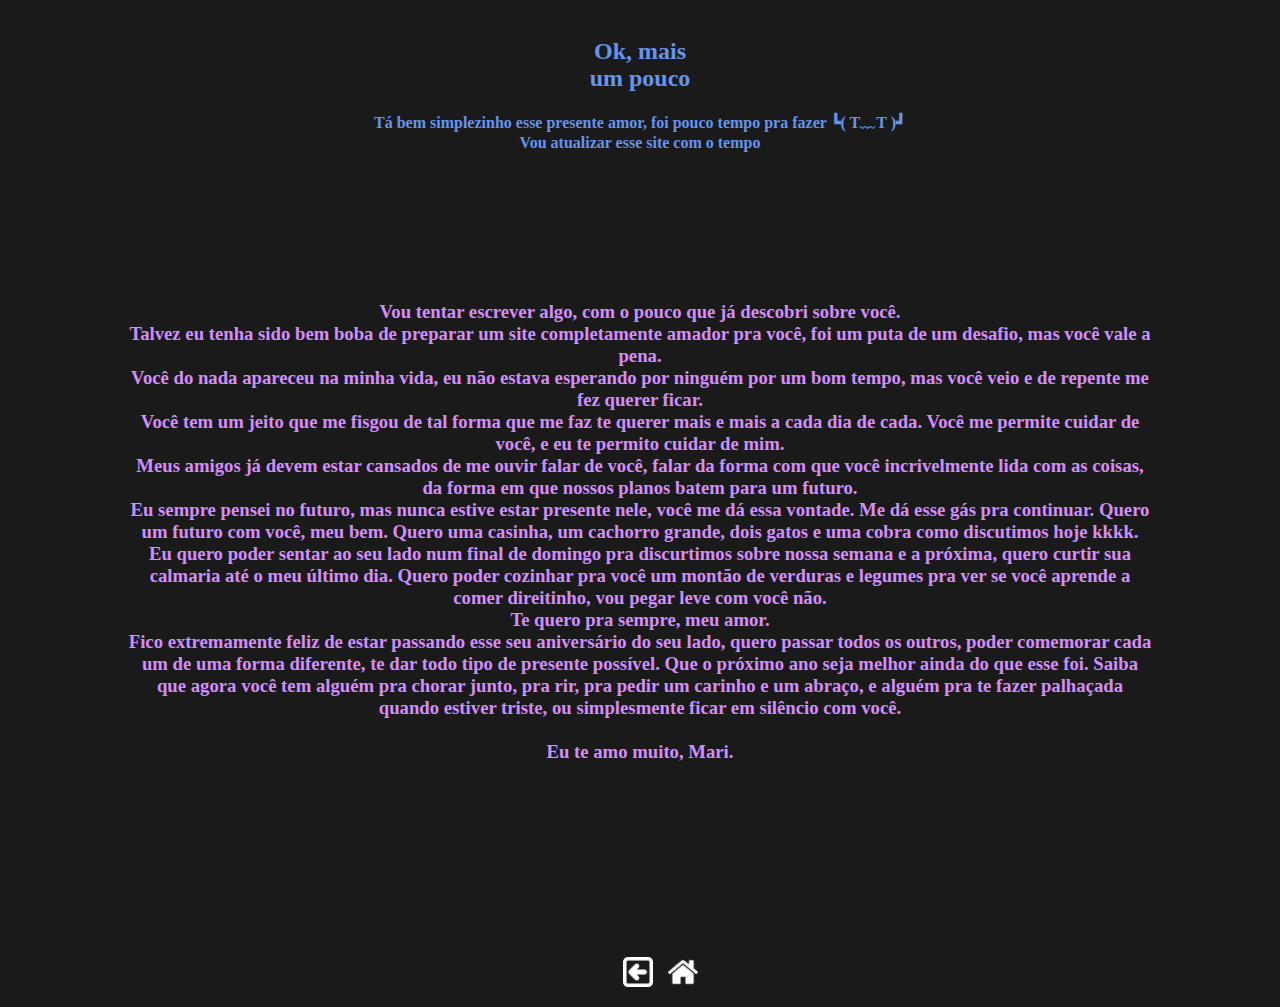
<file: index4.html>
<!DOCTYPE html>
<html lang="en">

<head>
    <meta charset="UTF-8">
    <meta name="viewport" content="width=device-width, initial-scale=1.0">
    <title>Eu te amo</title>

    <link rel="stylesheet" href="./src4/css/reset.css">
    <link rel="stylesheet" href="./src4/css/estilos.css">
    <link rel="stylesheet" href="./src4/css/responsivo.css">

</head>

<body>
    <center>
        <br>
        <h2>Ok, mais<br>um pouco</h2>
        <h4>Tá bem simplezinho esse presente amor, foi pouco tempo pra fazer ┗( T﹏T )┛<br>
            Vou atualizar esse site com o tempo
        </h4>


        <h3>
            Vou tentar escrever algo, com o pouco que já descobri sobre você.<br>
            Talvez eu tenha sido bem boba de preparar um site completamente amador pra você, foi um puta de um desafio,
            mas você vale a pena.<br>
            Você do nada apareceu na minha vida, eu não estava esperando por ninguém por um bom tempo, mas você veio e
            de repente me fez querer ficar.<br>
            Você tem um jeito que me fisgou de tal forma que me faz te querer mais e mais a cada dia de cada. Você me
            permite cuidar de você, e eu te permito cuidar de mim.<br>
            Meus amigos já devem estar cansados de me ouvir falar de você, falar da forma com que você incrivelmente
            lida com as coisas, da forma em que nossos planos batem para um futuro.<br>
            Eu sempre pensei no futuro, mas nunca estive estar presente nele, você me dá essa vontade. Me dá esse gás
            pra continuar. Quero um futuro com você, meu bem. Quero uma casinha, um cachorro grande, dois gatos e uma
            cobra como discutimos hoje kkkk.<br>
            Eu quero poder sentar ao seu lado num final de domingo pra discurtimos sobre nossa semana e a próxima, quero
            curtir sua calmaria até o meu último dia. Quero poder cozinhar pra você um montão de verduras e legumes pra
            ver se você aprende a comer direitinho, vou pegar leve com você não.<br>
            Te quero pra sempre, meu amor.<br>
            Fico extremamente feliz de estar passando esse seu aniversário do seu lado, quero passar todos os outros,
            poder comemorar cada um de uma forma diferente, te dar todo tipo de presente possível. Que o próximo ano
            seja melhor ainda do que esse foi. Saiba que agora você tem alguém pra chorar junto, pra rir, pra pedir um
            carinho e um abraço, e alguém pra te fazer palhaçada quando estiver triste, ou simplesmente ficar em
            silêncio com você.<br><br>
            Eu te amo muito, Mari.
        </h3>

        <aside class="menu-lateral">
            <ul>
                <li>
                    <a href="./index3.html" target="">
                        <img src="./src4/imagem/seta-esquerda.png" alt="Página anterior" class="icone">
                    </a>
                </li>
                <li>
                    <a href="./index.html" target="">
                        <img src="./src4/imagem/casa.png" alt="Início" class="icone">
                    </a>
                </li>
            </ul>
        </aside>

    </center>
</body>

</html>
</file>
<file: src1/css/estilos.css>
body{
    font-family: 'Poppins', sans-serif;
    max-width: 1280px;
    margin: 0 auto;
}

main:after{
    content: '';
    min-height: 100vh;
    width: 100vw;
    position: fixed;
    top: 0;
    left: 0;
    background: linear-gradient(90deg, rgba(0, 0, 0, 1) 10%, rgba(0, 0, 0, 0.05926120448179273) 50%, rgba(0, 0, 0, 1) 90%);
    z-index: -1;    
}

.conteudo{
    display: flex;
    flex-direction: column;
    min-height: 100vh;
    justify-content: space-evenly;
}

.informacoes .logo{
    max-width: 350px;
    filter: invert(1);
    margin-bottom: 80px;
}

.informacoes .descricao{
    width: 49%;
    font-size: 24px;
    color: #ffffff;
    line-height: 30px;
}

.botoes-carrossel{
    display: flex;
    justify-content: center;
    gap: 20px;
}

.botoes-carrossel .botao{
    background-color: #ffffff;
    width: 15px;
    height: 15px;
    border-radius: 50%;
    border: 2px solid transparent;
    cursor: pointer;
    border-color: #ffffff;
}

.botoes-carrossel .botao.selecionado{
    background-color: rgb(46, 45, 45);
}

.menu-lateral{
    position: fixed;
    top: 0;
    right: 0;
    width: 80px;
    display: flex;
    justify-content: center;
    align-items: center;
    min-height: 100vh;
}

.menu-lateral ul{
    display: flex;
    flex-direction: column;
    gap: 15px;
}

.menu-lateral .icone{
    width: 30px;
    filter: invert(1);
    transition: 0.3s ease-in-out;
}

.menu-lateral .icone:hover{
    transform: scale(1.2);
}

.carrossel{
    position: fixed;
    top: 0;
    left: 0;
    width: 100%;
    z-index: -1;
}

.carrossel .imagem{
    width: 100%;
    height: 100vh;
    object-fit: cover;
    display: none;
    animation: mudarImagem 0.7s;
}

.carrossel .imagem.ativa{
    display: block;
}

@keyframes mudarImagem{
    from{
        opacity: 0.85;
    }
    to {
        opacity: 1;
    }
}
</file>
<file: src1/css/responsivo.css>
@media (max-width: 1280px){
    body{
        padding: 0 40px;

    }
}

@media (max-width: 768px){
    .informacoes{
        display: flex;
        flex-direction: column;
        align-items: center;
    }

    .informacoes .descricao{
        width: 60%;
        text-align: center;
    }
}

@media (max-width: 425px){
    .informacoes .logo{
        max-width: 300px;
    }

    .informacoes .descricao{
        width: 100%;
    }

    .menu-lateral{
        position: static;
        min-height: auto;
        width: 100%;
        margin-top: 50px;
    }

    .menu-lateral ul{
        flex-direction: row;
    }

    .conteudo{
        min-height: 70vh;
        gap: 50px;
    }

    body{
        padding: 40px;
    }
}
</file>
<file: src2/css/estilos.css>
.menu-lateral {
    position: fixed;
    top: 0;
    right: 0;
    width: 80px;
    display: flex;
    justify-content: center;
    align-items: center;
    min-height: 100vh;
}

.menu-lateral ul {
    display: flex;
    gap: 15px;
}

.menu-lateral .icone {
    width: 30px;
    filter: invert(1);
    transition: 0.3s ease-in-out;
}

.menu-lateral .icone:hover {
    transform: scale(1.2);
}

/*
 * Animation module with all animation code
 */
.anim-text-flow,
.anim-text-flow-hover:hover {
    /*
    * Animation variables
    */
    $animationSteps: 20;
    $animationDuration: 50;
    $animationElement: span;
    $animationElementsCount: 100;
    $delayBetweenLetters: 0.2;

    /*
    * Elements settings
    */
    #{$animationElement} {
        animation-name: anim-text-flow-keys;
        animation-duration: #{$animationDuration}s;
    }

    /*
    * Keyframe loop
    */
    @keyframes anim-text-flow-keys {
        @for $i from 0 through $animationSteps {
            #{percentage($i * (1 / $animationSteps))} {
                color: hsla(random(365), 60, 60, 1);
            }
        }
    }

    /*
    * Element animation delay loop
    */
    $totalDelayTime: $animationElementsCount * $delayBetweenLetters;

    @for $i from 1 through $animationElementsCount {
        #{$animationElement}:nth-of-type(#{$i}) {
            animation-delay: #{($i * $delayBetweenLetters) - $totalDelayTime}s;
        }
    }
}

body {
    background-color: #1a1a1a;
    color: #fefefe;
    font-family: 'Ubuntu';
    text-transform: uppercase;
    letter-spacing: 0.2em;
    font-size: 1.3em;
    line-height: 2;
    font-weight: 300;
    text-rendering: optimizeLegibility;
    text-align: center;
}

.container {
    position: absolute;
    top: 50%;
    left: 50%;
    width: 100%;
    transform: translate(-50%, -50%);
}

.txt {
    display: block;
}

@import url(https://fonts.googleapis.com/css?family=Ubuntu:300);
</file>
<file: src2/css/responsivo.css>
@media (max-width: 1280px){
    body{
        padding: 0 40px;

    }
}
.menu-lateral{
    position: static;
    min-height: auto;
    width: 100%;
    margin-top: 50px;
}

body{
    padding: 40px;
}
</file>
<file: src3/css/estilos.css>
body {
    max-width: 1280px;
    margin: 0 auto;
    background-color: #1a1a1a;
    color: #fefefe;
    font-family: 'Ubuntu';

}

.menu-lateral {
    position: fixed;
    top: 0;
    right: 0;
    width: 80px;
    display: flex;
    justify-content: center;
    align-items: center;
    min-height: 100vh;
}

.menu-lateral ul {
    display: flex;
    flex-direction: column;
    gap: 15px;
}

.menu-lateral .icone {
    width: 30px;
    filter: invert(1);
    transition: 0.3s ease-in-out;
}

.menu-lateral .icone:hover {
    transform: scale(1.2);
}

/* Blocos */

details{

	display:  block;
	color: black;
}

#caixa {

	padding:  4px;
	width:  150px;
	background-color: #d58cfc;
	border: nome;
	cursor:  pointer;
}


@import url(https://fonts.googleapis.com/css?family=Ubuntu:300);

a {
    color: cornflowerblue;
}
</file>
<file: src3/css/responsivo.css>
@media (max-width: 1280px){
    body{
        padding: 0 40px;

    }
}

@media (max-width: 768px){
    .informacoes{
        display: flex;
        flex-direction: column;
        align-items: center;
    }

    .informacoes .descricao{
        width: 60%;
        text-align: center;
    }
}

@media (max-width: 425px){
    .informacoes .logo{
        max-width: 300px;
    }

    .informacoes .descricao{
        width: 100%;
    }

    .menu-lateral{
        position: static;
        min-height: auto;
        width: 100%;
        margin-top: 50px;
    }

    .menu-lateral ul{
        flex-direction: row;
    }

    .conteudo{
        min-height: 70vh;
        gap: 50px;
    }

    body{
        padding: 40px;
    }
}
</file>
<file: src4/css/estilos.css>
body {
    max-width: 1280px;
    margin: 0 auto;
    background-color: #1a1a1a;
    color: #fefefe;
    font-family: 'Ubuntu';

}

h2,
h4 {
    color: cornflowerblue;

}

h3 {
    padding: 10%;
    color: #d58cfc;
}

.menu-lateral {
    position: fixed;
    top: 0;
    right: 0;
    width: 80px;
    display: flex;
    justify-content: center;
    align-items: center;
    min-height: 100vh;
}

.menu-lateral ul {
    display: flex;
    flex-direction: column;
    gap: 15px;
}

.menu-lateral .icone {
    width: 30px;
    filter: invert(1);
    transition: 0.3s ease-in-out;
}

.menu-lateral .icone:hover {
    transform: scale(1.2);
}
</file>
<file: src4/css/responsivo.css>
.menu-lateral{
    position: static;
    min-height: auto;
    width: 100%;
    margin-top: 50px;
}

.menu-lateral ul{
    flex-direction: row;
}
</file>
